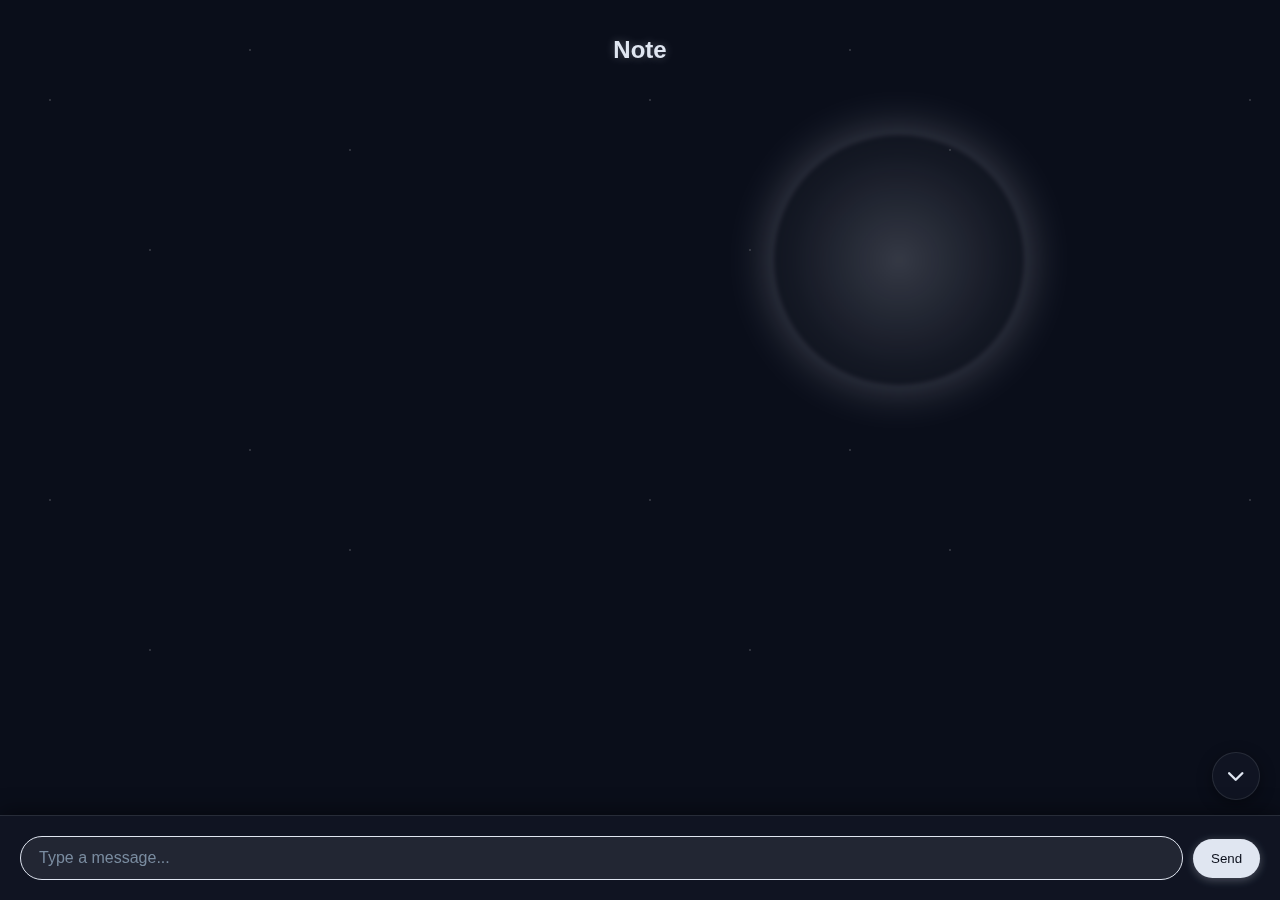
<file: index.html>
<!DOCTYPE html>
<html lang="en">
<head>
  <meta charset="UTF-8">
  <meta name="viewport" content="width=device-width, initial-scale=1.0">
  <title>Note</title>
  <link rel="stylesheet" href="https://cdnjs.cloudflare.com/ajax/libs/font-awesome/6.4.2/css/all.min.css">
  
  <style>
    :root {
      --bg-gradient-start: #0a0e1a;
      --bg-gradient-end: #050510;
      --glass-bg: rgba(20, 25, 40, 0.6);
      --glass-border: rgba(255, 255, 255, 0.1);
      --text-primary: #b8c5d6;
      --text-secondary: #a0b0c5;
      --text-muted: #7a8ca0;
      --accent: #e0e6f1;
      --accent-hover: #f0f4f8;
      --shadow-color: rgba(0, 0, 0, 0.4);
      --glow-color: rgba(224, 230, 241, 0.3);
    }

    html, body { margin: 0; padding: 0; height: 100%; min-height: 100%; }
    * { box-sizing: border-box; }

    body {
      font-family: -apple-system, BlinkMacSystemFont, "Segoe UI", Roboto, Helvetica, Arial, sans-serif;
      background-color: var(--bg-gradient-start); 
      color: var(--text-primary); 
      overflow: hidden; 
      position: relative;
    }

    .cosmos { position: fixed; top: 0; left: 0; width: 100%; height: 100%; z-index: 0; pointer-events: none; }

    .moon {
      position: absolute; top: 15%; right: 20%; width: 250px; height: 250px;
      background: radial-gradient(circle, rgba(224, 230, 241, 0.2) 0%, rgba(224, 230, 241, 0.05) 60%, transparent 100%);
      border-radius: 50%; filter: blur(2px); box-shadow: 0 0 50px var(--glow-color);
    }

    .stars {
      position: absolute; top: 0; left: 0; width: 100%; height: 100%;
      background-image: radial-gradient(1px 1px at 50px 100px, #fff, transparent), 
                        radial-gradient(1px 1px at 150px 250px, #fff, transparent),
                        radial-gradient(1px 1px at 250px 50px, #fff, transparent),
                        radial-gradient(1px 1px at 350px 150px, #fff, transparent);
      background-repeat: repeat; background-size: 600px 400px; opacity: 0.5; 
      animation: twinkle 10s infinite ease-in-out; will-change: opacity;
    }

    @keyframes twinkle { 0%, 100% { opacity: 0.5; } 50% { opacity: 0.8; } }

    .app-container { display: flex; flex-direction: column; height: 100vh; position: relative; z-index: 1; }
    .main-content { flex: 1; display: flex; flex-direction: column; overflow: hidden; }
    .main-header { display: flex; justify-content: center; align-items: center; padding: 20px; flex-shrink: 0; background: transparent; }
    .conversation-title { font-size: 1.5rem; font-weight: 600; color: var(--accent); text-shadow: 0 0 10px var(--glow-color); }

    .chat-container { 
      flex-grow: 1; overflow-y: auto; padding: 20px; padding-bottom: 100px; background: transparent; 
      scrollbar-width: none; -ms-overflow-style: none; will-change: scroll-position;
    }
    .chat-container::-webkit-scrollbar { display: none; }
    #chat { display: flex; flex-direction: column; gap: 15px; }

    .message { display: flex; flex-direction: column; max-width: 70%; touch-action: pan-y; transition: transform 0.2s ease-out; position: relative; will-change: transform; }
    .message.assistant { align-self: flex-start; }
    .message.user { align-self: flex-end; }

    .message-bubble {
      padding: 12px 18px; border-radius: 20px; line-height: 1.5; word-wrap: break-word;
      box-shadow: 0 4px 15px var(--shadow-color); white-space: pre-line;
    }

    .message.assistant .message-bubble {
      background: var(--glass-bg); backdrop-filter: blur(10px); -webkit-backdrop-filter: blur(10px);
      border: 1px solid var(--glass-border); color: var(--text-primary); border-bottom-left-radius: 6px;
    }

    .message.user .message-bubble {
      background: var(--accent); color: var(--bg-gradient-start); font-weight: 500;
      border-bottom-right-radius: 6px; box-shadow: 0 4px 15px var(--glow-color);
    }

    .message-image {
      max-width: 100%; height: auto; border-radius: 12px; margin-top: 10px;
      border: 1px solid var(--glass-border); box-shadow: 0 4px 15px var(--shadow-color);
    }

    .timestamp { font-size: 0.75rem; color: var(--text-muted); margin-top: 5px; display: flex; align-items: center; gap: 8px; }
    .message.assistant .timestamp { justify-content: flex-start; }
    .message.user .timestamp { justify-content: flex-end; }

    /* INFINITY LOADER - SMALLER SIZE */
    .typing-indicator {
      display: flex; align-items: center; gap: 10px; padding: 15px 20px;
      background: var(--glass-bg); backdrop-filter: blur(10px); -webkit-backdrop-filter: blur(10px);
      border: 1px solid var(--glass-border); border-radius: 20px; border-bottom-left-radius: 6px;
      box-shadow: 0 4px 15px var(--shadow-color); max-width: 70%; align-self: flex-start;
    }

    .infinity-loader { 
      width: 35px;  /* Reduced from 50px */
      height: 18px;  /* Reduced from 25px */
      animation: spin 3s linear infinite; 
    }

    .infinity-loader path {
      stroke: var(--accent); 
      stroke-width: 2.5; 
      fill: none; 
      stroke-linecap: round;
      filter: drop-shadow(0 0 5px var(--glow-color)); 
      animation: pulse-glow 2s ease-in-out infinite;
    }

    @keyframes spin { 
      from { transform: rotate(0deg); } 
      to { transform: rotate(360deg); } 
    }

    @keyframes pulse-glow { 
      0%, 100% { opacity: 0.8; } 
      50% { opacity: 1; } 
    }

    .chat-input-container {
      display: flex; align-items: center; gap: 10px; padding: 20px;
      background: var(--glass-bg); backdrop-filter: blur(15px); -webkit-backdrop-filter: blur(15px);
      border-top: 1px solid var(--glass-border); position: fixed; bottom: 0; left: 0; right: 0; z-index: 20;
      box-shadow: 0 -4px 20px var(--shadow-color); transform: translateZ(0); will-change: transform;
    }

    .send-btn {
      padding: 12px 18px; border-radius: 24px; border: none; display: flex; align-items: center; justify-content: center;
      cursor: pointer; transition: transform 0.1s, box-shadow 0.2s; font-weight: 500; 
      will-change: transform, box-shadow; background: var(--accent); color: var(--bg-gradient-start); 
      box-shadow: 0 2px 10px var(--glow-color);
    }
    .send-btn:hover { transform: scale(1.05); box-shadow: 0 4px 20px var(--glow-color); }
    .send-btn:active { transform: scale(0.98); }
    .send-btn:disabled { opacity: 0.6; cursor: not-allowed; transform: none; }

    #userInput {
      flex-grow: 1; padding: 12px 18px; border-radius: 24px; border: 1px solid var(--glass-border);
      background: rgba(255, 255, 255, 0.05); color: var(--text-primary); font-size: 1rem; outline: none;
      transition: border-color 0.2s, background 0.2s;
    }
    #userInput:focus { border-color: var(--accent); background: rgba(255, 255, 255, 0.08); }
    #userInput::placeholder { color: var(--text-muted); }

    .action-btn {
      position: fixed; bottom: 100px; width: 48px; height: 48px; border-radius: 50%;
      background: var(--glass-bg); backdrop-filter: blur(10px); -webkit-backdrop-filter: blur(10px);
      border: 1px solid var(--glass-border); color: var(--accent); font-size: 1.1rem; cursor: pointer; 
      display: flex; align-items: center; justify-content: center; transition: all 0.2s ease; 
      box-shadow: 0 4px 15px var(--shadow-color); z-index: 15; will-change: transform, box-shadow;
    }
    .action-btn:hover {
      background: rgba(255, 255, 255, 0.1); color: var(--accent-hover);
      box-shadow: 0 0 15px var(--glow-color); transform: scale(1.05);
    }
    .action-btn:active { transform: scale(0.95); }
    .scroll-to-bottom-btn { right: 20px; }
    .scroll-to-bottom-btn.hidden { opacity: 0; pointer-events: none; transform: scale(0.8); }

    @media (max-width: 768px) {
      .message { max-width: 85%; }
      .main-header { padding: 15px; }
      .conversation-title { font-size: 1.3rem; }
      .chat-input-container { padding: 15px; }
      .action-btn { bottom: 90px; width: 44px; height: 44px; }
    }

    @media (max-width: 480px) {
      .message { max-width: 90%; }
      .main-header { padding: 10px; }
      .conversation-title { font-size: 1.2rem; }
      .chat-input-container { padding: 10px; gap: 8px; }
      .send-btn { padding: 10px 15px; }
      #userInput { padding: 10px 15px; font-size: 0.9rem; }
      .action-btn { bottom: 80px; width: 40px; height: 40px; }
    }
  </style>
</head>
<body>

  <div class="cosmos">
    <div class="moon"></div>
    <div class="stars"></div>
  </div>

  <div class="app-container">
    <main class="main-content">
      <header class="main-header">
        <h1 class="conversation-title">Note</h1>
      </header>

      <div class="chat-container" id="chat-container">
        <div id="chat">
          <!-- Chat messages will appear here -->
        </div>
      </div>
    </main>
  </div>

  <footer class="chat-input-container">
    <input type="text" id="userInput" placeholder="Type a message..." autocomplete="off">
    <button class="send-btn" id="sendBtn">Send</button>
  </footer>

  <button class="action-btn scroll-to-bottom-btn" id="scrollToBottomBtn" title="Scroll to Bottom">
    <i class="fas fa-chevron-down"></i>
  </button>

  <script>
    // ⚠️ REPLACE WITH YOUR API KEY from: https://codewords.agemo.ai/account/keys
    const NOTE_API_KEY = 'cwk-359c5d955d5221faab01ba7ba9c5c0946a725b118cfc644bedb1b344c2c640df';
    const NOTE_API_URL = 'https://runtime.codewords.ai/run/note_chatbot_b9e8f37e';

    document.addEventListener("DOMContentLoaded", function() {
      const chatContainer = document.getElementById("chat-container");
      const chatDiv = document.getElementById("chat");
      const userInput = document.getElementById("userInput");
      const sendBtn = document.getElementById("sendBtn");
      const scrollToBottomBtn = document.getElementById("scrollToBottomBtn");
      
      let isTyping = false;

      function addMessage(text, sender) {
        const messageDiv = document.createElement('div'); 
        messageDiv.classList.add('message', sender);
        
        const bubbleDiv = document.createElement('div'); 
        bubbleDiv.classList.add('message-bubble');
        
        // Handle markdown images: ![alt](url)
        const imageRegex = /!\[.*?\]\((https?:\/\/[^\)]+)\)/g;
        let images = [];
        let match;
        
        while ((match = imageRegex.exec(text)) !== null) {
          images.push(match[1]);
        }
        
        // Remove markdown image syntax from text
        const cleanText = text.replace(imageRegex, '').trim();
        bubbleDiv.textContent = cleanText;
        
        // Add images
        images.forEach(imageUrl => {
          const img = document.createElement('img');
          img.src = imageUrl;
          img.classList.add('message-image');
          img.alt = 'Image';
          img.loading = 'lazy';
          img.onerror = function() { this.style.display = 'none'; };
          bubbleDiv.appendChild(img);
        });
        
        const timestamp = getCurrentTimestamp();
        const timestampSpan = document.createElement('span'); 
        timestampSpan.classList.add('timestamp'); 
        timestampSpan.textContent = timestamp;

        messageDiv.appendChild(bubbleDiv); 
        messageDiv.appendChild(timestampSpan); 
        chatDiv.appendChild(messageDiv);
        scrollToBottom();
        
        return messageDiv;
      }

      function showTypingIndicator() {
        if (isTyping) return null;
        
        isTyping = true;
        const typingDiv = document.createElement('div'); 
        typingDiv.classList.add('message', 'assistant', 'typing-indicator');
        typingDiv.innerHTML = `
          <svg class="infinity-loader" viewBox="0 0 100 40">
            <path d="M20,20 Q30,5 40,20 T60,20 T80,20" />
          </svg>
        `;
        chatDiv.appendChild(typingDiv);
        scrollToBottom();
        
        return typingDiv;
      }

      function hideTypingIndicator(typingDiv) {
        if (typingDiv && typingDiv.parentNode) {
          typingDiv.remove();
        }
        isTyping = false;
      }

      function getCurrentTimestamp() {
        return new Date().toLocaleTimeString([], { hour: '2-digit', minute: '2-digit' });
      }

      function scrollToBottom() {
        requestAnimationFrame(() => {
          chatContainer.scrollTo({ top: chatContainer.scrollHeight, behavior: 'smooth' });
        });
      }

      function isEmpty(str) {
        return !str || str.trim().length === 0;
      }

      // Note API integration (FIXED!)
      async function callNoteAPI(message) {
        try {
          const response = await fetch(NOTE_API_URL, {
            method: 'POST',
            headers: {
              'Content-Type': 'application/json',
              'Authorization': `Bearer ${NOTE_API_KEY}`
            },
            body: JSON.stringify({ 
              message: message,
              show_stats: false
            })
          });

          if (!response.ok) {
            const errorData = await response.json().catch(() => ({}));
            console.error('API Error:', response.status, errorData);
            throw new Error(`API Error: ${response.status} - ${errorData.detail || response.statusText}`);
          }

          const data = await response.json();
          
          // Note returns 'response' field
          return data.response || "I'm sorry, I couldn't process that request.";
          
        } catch (error) {
          console.error('Note API Error:', error);
          throw error;
        }
      }

      async function handleSendMessage() {
        const messageText = userInput.value.trim();
        if (isEmpty(messageText)) return;
        
        // Disable input while processing
        userInput.disabled = true;
        sendBtn.disabled = true;
        
        // Add user message
        addMessage(messageText, "user");
        userInput.value = '';
        
        // Show typing indicator
        const typingIndicator = showTypingIndicator();
        
        try {
          // Call Note API
          const response = await callNoteAPI(messageText);
          
          // Hide typing indicator
          hideTypingIndicator(typingIndicator);
          
          // Add assistant response
          addMessage(response, "assistant");
        } catch (error) {
          // Hide typing indicator
          hideTypingIndicator(typingIndicator);
          
          // Show error message
          addMessage("Sorry, I encountered an error. Please check the console and your API key!", "assistant");
        } finally {
          // Re-enable input
          userInput.disabled = false;
          sendBtn.disabled = false;
          userInput.focus();
        }
      }

      function handleKeyPress(event) {
        if (event.key === "Enter" && !event.shiftKey) {
          event.preventDefault();
          handleSendMessage();
        }
      }

      function handleScroll() {
        if (chatContainer.scrollTop < chatContainer.scrollHeight - chatContainer.clientHeight - 100) { 
          scrollToBottomBtn.classList.remove('hidden'); 
        } else { 
          scrollToBottomBtn.classList.add('hidden'); 
        }
      }

      // Event listeners
      sendBtn.addEventListener('click', handleSendMessage);
      userInput.addEventListener('keypress', handleKeyPress);
      scrollToBottomBtn.addEventListener('click', scrollToBottom);
      
      // Throttled scroll handler for performance
      let scrollTimeout;
      chatContainer.addEventListener('scroll', () => {
        clearTimeout(scrollTimeout);
        scrollTimeout = setTimeout(handleScroll, 100);
      });

      // Focus input on load
      userInput.focus();
    });
  </script>
</body>
</html>
</file>
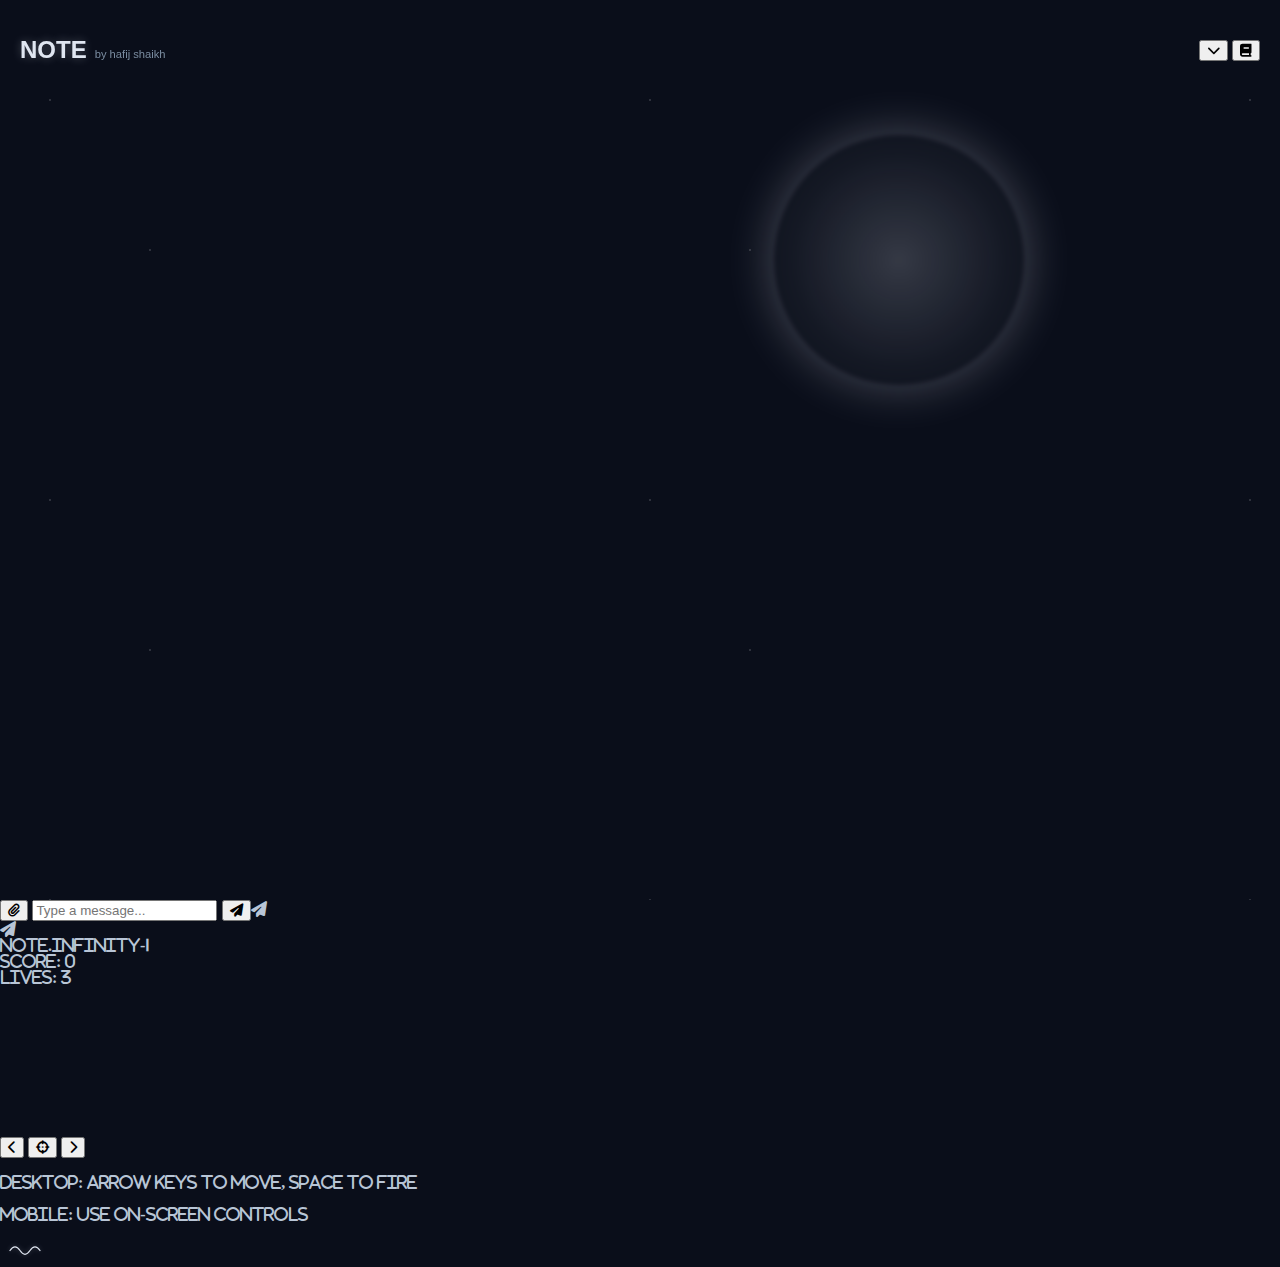
<file: 1index.html>
<!DOCTYPE html>
<html lang="en">
<head>
  <meta charset="UTF-8">
  <meta name="viewport" content="width=device-width, initial-scale=1.0">
  <title>NOTE - Cosmic Midnight</title>
  <link rel="stylesheet" href="https://cdnjs.cloudflare.com/ajax/libs/font-awesome/6.4.2/css/all.min.css">
</head>
<body>

  <!-- Simple Moon and Stars Background -->
  <div class="cosmos">
    <div class="moon"></div>
    <div class="stars"></div>
  </div>

  <div class="app-container">
    <!-- Main Chat Area -->
    <main class="main-content">
      <header class="main-header">
        <!-- Title on the Left -->
        <h1 class="conversation-title" id="noteTitle">
          NOTE
          <span class="title-credit">by hafij shaikh</span>
        </h1>

        <!-- Header Controls Grouped on the Right -->
        <div class="header-controls">
          <button class="header-action-btn scroll-to-bottom-btn" id="scrollToBottomBtn" title="Scroll to Bottom">
            <i class="fa-solid fa-chevron-down"></i>
          </button>
          <button class="header-action-btn mode-toggle-btn" id="modeToggleBtn" title="Toggle Mode">
            <i class="fas fa-book" id="modeIcon"></i>
          </button>
        </div>
      </header>

      <div class="chat-container" id="chat-container">
        <div id="chat">
          <!-- No initial messages -->
        </div>
      </div>
    </main>
  </div>

  <!-- Fixed Input Area -->
  <footer class="chat-input-container" id="inputContainer">
    <button class="attachment-btn" id="uploadBtn"><i class="fa-solid fa-paperclip"></i></button>
    <input type="file" id="fileInput" accept="image/*" style="display:none">
    <input type="text" id="userInput" placeholder="Type a message...">
    <button class="send-btn" id="sendBtn"><i class="fa-solid fa-paper-plane"></button>
  </footer>

  <!-- Page Watermark -->
  <div class="page-watermark">note.infinity-Ⅰ</div>

  <!-- Secret Game Screen -->
  <div class="game-screen" id="gameScreen">
    <div class="game-container">
      <div class="game-header">
        <div class="game-score">SCORE: <span id="score">0</span></div>
        <div class="game-lives">LIVES: <span id="lives">3</span></div>
      </div>
      <div class="game-canvas-container">
        <canvas id="gameCanvas"></canvas>
      </div>
      <div class="game-controls">
        <button class="game-btn" id="leftBtn"><i class="fa-solid fa-chevron-left"></i></button>
        <button class="game-btn" id="fireBtn"><i class="fa-solid fa-crosshairs"></i></button>
        <button class="game-btn" id="rightBtn"><i class="fa-solid fa-chevron-right"></i></button>
      </div>
      <div class="game-instructions">
        <p>Desktop: Arrow Keys to move, Space to fire</p>
        <p>Mobile: Use on-screen controls</p>
      </div>
    </div>
  </div>

  <!-- Secret Loading Animation -->
  <div class="secret-loader" id="secretLoader">
    <svg class="infinity-loader" viewBox="0 0 100 40">
      <path d="M20,20 Q30,5 40,20 T60,20 T80,20" />
    </svg>
  </div>

  <style>
    /* --- Cosmic Midnight Color Palette --- */
    :root {
      --bg-gradient-start: #0a0e1a;
      --bg-gradient-end: #050510;
      --glass-bg: rgba(20, 25, 40, 0.6);
      --glass-border: rgba(255, 255, 255, 0.1);
      --text-primary: #b8c5d6;
      --text-secondary: #a0b0c5;
      --text-muted: #7a8ca0;
      --accent: #e0e6f1;
      --accent-hover: #f0f4f8;
      --shadow-color: rgba(0, 0, 0, 0.4);
      --glow-color: rgba(224, 230, 241, 0.3);
    }

    html, body { margin: 0; padding: 0; height: 100%; min-height: 100%; }
    * { box-sizing: border-box; }
    body {
      font-family: -apple-system, BlinkMacSystemFont, "Segoe UI", Roboto, Helvetica, Arial, sans-serif;
      background-color: var(--bg-gradient-start); color: var(--text-primary); overflow: hidden; position: relative;
    }

    /* --- Simple Moon and Stars Background --- */
    .cosmos { position: fixed; top: 0; left: 0; width: 100%; height: 100%; z-index: 0; }
    .moon {
      position: absolute; top: 15%; right: 20%; width: 250px; height: 250px;
      background: radial-gradient(circle, rgba(224, 230, 241, 0.2) 0%, rgba(224, 230, 241, 0.05) 60%, transparent 100%);
      border-radius: 50%; filter: blur(2px); box-shadow: 0 0 50px var(--glow-color);
    }
    .stars {
      position: absolute; top: 0; left: 0; width: 100%; height: 100%;
      background-image: radial-gradient(1px 1px at 50px 100px, #fff, transparent), radial-gradient(1px 1px at 150px 250px, #fff, transparent);
      background-repeat: repeat; background-size: 600px 400px; opacity: 0.5; animation: twinkle 10s infinite ease-in-out;
    }
    @keyframes twinkle { 0%, 100% { opacity: 0.5; } 50% { opacity: 0.8; } }

    .app-container { display: flex; flex-direction: column; height: 100vh; position: relative; z-index: 1; }
    .main-content { flex: 1; display: flex; flex-direction: column; overflow: hidden; }
    .main-header { 
      display: flex; 
      justify-content: space-between; 
      align-items: center; 
      padding: 20px; 
      flex-shrink: 0; 
      background: transparent; 
    }
    .conversation-title { font-size: 1.5rem; font-weight: 600; display: flex; align-items: baseline; gap: 8px; color: var(--accent); text-shadow: 0 0 10px var(--glow-color); cursor: pointer; user-select: none; }
    .title-credit { font-size: 0.7rem; color: var(--text-muted); font-weight: 400; text-shadow: none; }

    .chat-container { flex-grow: 1; overflow-y: auto; padding: 20px; padding-bottom: 120px; background: transparent; scrollbar-width: none; -ms-overflow-style: none; }
    .chat-container::-webkit-scrollbar { display: none; }
    #chat { display: flex; flex-direction: column; gap: 15px; }

    /* --- Messages --- */
    .message { 
      display: flex; 
      flex-direction: column; 
      max-width: 70%; 
      transition: transform 0.2s ease-out;
      position: relative;
    }
    .message.note { align-self: flex-start; }
    .message.user { align-self: flex-end; }
    .message-bubble {
      padding: 12px 18px; border-radius: 20px; line-height: 1.5; word-wrap: break-word;
      box-shadow: 0 4px 15px var(--shadow-color);
    }
    .message.note .message-bubble {
      background: var(--glass-bg); backdrop-filter: blur(10px); -webkit-backdrop-filter: blur(10px);
      border: 1px solid var(--glass-border); color: var(--text-primary); border-bottom-left-radius: 6px;
    }
    .message.user .message-bubble {
      background: var(--accent); color: var(--bg-gradient-start); font-weight: 500;
      border-bottom-right-radius: 6px; box-shadow: 0 4px 15px var(--glow-color);
    }
    .timestamp { 
      font-size: 0.75rem; 
      color: var(--text-muted); 
      margin-top: 5px; 
      display: flex; 
      align-items: center; 
      gap: 8px;
    }
    .message.note .timestamp { justify-content: flex-start; }
    .message.user .timestamp { justify-content: flex-end; }
    
    /* --- Image Message --- */
    .message-image {
      border-radius: 20px;
      max-width: 100%;
      height: auto;
      display: block;
      border: 1px solid var(--glass-border);
      box-shadow: 0 0 15px var(--glow-color), 0 4px 15px var(--shadow-color);
      border-bottom-right-radius: 6px;
    }
    
    /* --- Highlight for Important Assistant Messages --- */
    .message.note.assistant-highlight {
      border: 1px solid var(--accent);
      box-shadow: 0 0 10px var(--glow-color);
      padding: 2px;
      border-radius: 22px;
      background: rgba(224, 230, 241, 0.05);
      animation: glow-pulse 2s infinite;
    }
    @keyframes glow-pulse {
      0% { box-shadow: 0 0 10px var(--glow-color), 0 0 20px rgba(224, 230, 241, 0.3); }
      50% { box-shadow: 0 0 15px var(--glow-color), 0 0 30px rgba(224, 230, 241, 0.5); }
      100% { box-shadow: 0 0 10px var(--glow-color), 0 0 20px rgba(224, 230, 241, 0.3); }
    }
    .message.note.assistant-highlight .message-bubble { 
      border-bottom-left-radius: 6px;
      font-weight: 500;
    }

    /* --- Mode Change Message --- */
    .message.note.mode-change {
      border: 1px solid var(--accent);
      box-shadow: 0 0 15px var(--glow-color), 0 0 25px rgba(224, 230, 241, 0.5);
      padding: 2px;
      border-radius: 22px;
      background: rgba(224, 230, 241, 0.1);
      animation: glow-pulse 2s infinite;
    }
    .message.note.mode-change .message-bubble {
      border-bottom-left-radius: 6px;
      font-weight: 500;
    }

    /* --- Wikipedia Result Message --- */
    .message.note.wikipedia-result {
      border: 1px solid var(--accent);
      box-shadow: 0 0 15px var(--glow-color), 0 0 25px rgba(224, 230, 241, 0.5);
      padding: 2px;
      border-radius: 22px;
      background: rgba(224, 230, 241, 0.1);
      animation: glow-pulse 2s infinite;
    }
    .message.note.wikipedia-result .message-bubble {
      border-bottom-left-radius: 6px;
      display: flex;
      flex-direction: column;
      gap: 12px;
    }
    .wikipedia-result-image {
      width: 100%;
      max-height: 250px;
      object-fit: cover;
      border-radius: 12px;
      align-self: center;
    }
    .wikipedia-result-text {
      font-size: 0.95rem;
      line-height: 1.6;
    }
    .wikipedia-result-link {
      margin-top: 8px;
    }
    .wikipedia-result-link a {
      color: var(--accent);
      text-decoration: none;
      font-weight: 500;
      padding: 4px 8px;
      border-radius: 8px;
      background: rgba(224, 230, 241, 0.1);
      transition: all 0.2s ease;
    }
    .wikipedia-result-link a:hover {
      background: rgba(224, 230, 241, 0.2);
      text-decoration: underline;
    }

    /* --- Image Analysis Result Message --- */
    .message.note.image-analysis {
      border: 1px solid var(--accent);
      box-shadow: 0 0 15px var(--glow-color), 0 0 25px rgba(224, 230, 241, 0.5);
      padding: 2px;
      border-radius: 22px;
      background: rgba(224, 230, 241, 0.1);
      animation: glow-pulse 2s infinite;
    }
    .message.note.image-analysis .message-bubble {
      border-bottom-left-radius: 6px;
      display: flex;
      flex-direction: column;
      gap: 8px;
    }
    .image-analysis-title {
      font-weight: 600;
      color: var(--accent);
      margin-bottom: 4px;
    }
    .image-analysis-section {
      margin-bottom: 6px;
    }
    .image-analysis-section-title {
      font-weight: 500;
      color: var(--text-secondary);
      margin-bottom: 2px;
    }
    .image-analysis-content {
      background: rgba(0, 0, 0, 0.2);
      padding: 8px;
      border-radius: 8px;
      font-family: monospace;
    }

    /* --- Infinity Loading Animation --- */
    .loading-indicator {
      display: flex; align-items: center; gap: 10px; padding: 15px 20px;
      background: var(--glass-bg); backdrop-filter: blur(10px); -webkit-backdrop-filter: blur(10px);
      border: 1px solid var(--glass-border); border-radius: 20px; border-bottom-left-radius: 6px;
      box-shadow: 0 4px 15px var(--shadow-color); max-width: 70%; align-self: flex-start;
    }
    .infinity-loader { 
      width: 50px; height: 25px; 
      animation: spin 3s linear infinite; 
    }
    .infinity-loader path {
      stroke: var(--accent); stroke-width: 2.5; fill: none; stroke-linecap: round;
      filter: drop-shadow(0 0 5px var(--glow-color)); 
      animation: pulse-glow 2s ease-in-out infinite;
    }
    @keyframes spin { 
      from { transform: rotate(0deg); } 
      to { transform: rotate(360deg); 
    }
    @keyframes pulse-glow { 
      0%, 100% { opacity: 0.8; } 
      50% { opacity: 1; } 
    }

    /* --- Fixed Input Area --- */
    .chat-input-container {
      display: flex; align-items: center; gap: 10px; padding: 20px;
      background: var(--glass-bg); backdrop-filter: blur(15px); -webkit-backdrop-filter: blur(15px);
      border-top: 1px solid var(--glass-border);
      position: fixed; bottom: 0; left: 0; right: 0; z-index: 20;
      box-shadow: 0 -4px 20px var(--shadow-color); transform: translateZ(0);
      transition: opacity 0.5s ease, transform 0.5s ease;
    }
    .attachment-btn, .send-btn {
      padding: 12px 18px; border-radius: 24px; border: none;
      display: flex; align-items: center; justify-content: center;
      cursor: pointer; transition: transform 0.1s, box-shadow 0.2s;
      font-weight: 500; box-shadow: 0 2px 5px var(--shadow-color);
    }
    .attachment-btn { background: var(--glass-bg); color: var(--text-secondary); border: 1px solid var(--glass-border); }
    .attachment-btn:hover { background: rgba(255, 255, 255, 0.05); color: var(--text-primary); }
    .send-btn { background: var(--accent); color: var(--bg-gradient-start); box-shadow: 0 2px 10px var(--glow-color); }
    .send-btn:hover { transform: scale(1.05); box-shadow: 0 4px 20px var(--glow-color); }
    .send-btn:active { transform: scale(0.98); }
    #userInput {
      flex-grow: 1; padding: 12px 18px; border-radius: 24px;
      border: 1px solid var(--glass-border);
      background: rgba(255, 255, 255, 0.05);
      color: var(--text-primary); font-size: 1rem; outline: none;
      transition: border-color 0.2s, background 0.2s;
    }
    #userInput:focus { border-color: var(--accent); background: rgba(255, 255, 255, 0.08); }
    #userInput::placeholder { color: var(--text-muted); }

    /* --- Header Controls --- */
    .header-controls {
      display: flex;
      gap: 12px;
    }

    .header-action-btn {
      background: none;
      border: none;
      color: var(--text-muted);
      font-size: 1.2rem;
      cursor: pointer;
      padding: 5px 10px;
      border-radius: 8px;
      transition: all 0.2s ease;
    }
    .header-action-btn:hover {
      color: var(--accent);
      background: rgba(255, 255, 255, 0.05);
    }
    .header-action-btn:active { transform: scale(0.95); }
    .scroll-to-bottom-btn.hidden { opacity: 0; pointer-events: none; }

    .page-watermark {
      position: fixed; bottom: 5px; right: 5px; font-size: 0.6rem;
      color: var(--text-muted); font-family: 'Courier New', Courier, monospace;
      opacity: 0.7; pointer-events: none; z-index: 21;
    }

    /* --- Secret Game Screen --- */
    .game-screen {
      position: fixed;
      top: 0;
      left: 0;
      width: 100%;
      height: 100%;
      background: rgba(10, 14, 26, 0.95);
      backdrop-filter: blur(10px);
      -webkit-backdrop-filter: blur(10px);
      z-index: 100;
      display: flex;
      justify-content: center;
      align-items: center;
      opacity: 0;
      visibility: hidden;
      transition: opacity 0.5s ease, visibility 0.5s ease;
    }

    .game-screen.active {
      opacity: 1;
      visibility: visible;
    }

    .game-container {
      width: 95%;
      height: 95vh;
      max-width: 1200px;
      display: flex;
      flex-direction: column;
      background: var(--glass-bg);
      border: 1px solid var(--glass-border);
      border-radius: 20px;
      overflow: hidden;
      box-shadow: 0 0 30px var(--glow-color);
    }

    .game-header {
      display: flex;
      justify-content: space-between;
      padding: 15px 20px;
      background: rgba(0, 0, 0, 0.3);
      color: var(--accent);
      font-weight: 600;
      font-family: 'Courier New', monospace;
    }

    .game-canvas-container {
      flex: 1;
      display: flex;
      justify-content: center;
      align-items: center;
      background: #000;
      position: relative;
      overflow: hidden;
    }

    #gameCanvas {
      background: #000;
      image-rendering: pixelated;
      image-rendering: -moz-crisp-edges;
      image-rendering: crisp-edges;
      width: 100%;
      height: 100%;
      max-width: 900px;
      max-height: 600px;
      object-fit: contain;
    }

    .game-controls {
      display: flex;
      justify-content: center;
      gap: 20px;
      padding: 15px;
      background: rgba(0, 0, 0, 0.3);
    }

    .game-btn {
      width: 60px;
      height: 60px;
      border-radius: 50%;
      background: var(--glass-bg);
      border: 1px solid var(--glass-border);
      color: var(--accent);
      font-size: 1.5rem;
      display: flex;
      justify-content: center;
      align-items: center;
      cursor: pointer;
      transition: all 0.2s ease;
      box-shadow: 0 4px 15px var(--shadow-color);
    }

    .game-btn:hover {
      background: rgba(255, 255, 255, 0.1);
      transform: scale(1.05);
    }

    .game-btn:active {
      transform: scale(0.95);
    }

    .game-instructions {
      padding: 10px;
      text-align: center;
      font-size: 0.8rem;
      color: var(--text-muted);
      background: rgba(0, 0, 0, 0.3);
      font-family: 'Courier New', monospace;
    }

    /* --- Secret Loading Animation --- */
    .secret-loader {
      position: fixed;
      top: 50%;
      left: 50%;
      transform: translate(-50%, -50%);
      z-index: 50;
      display: flex;
      flex-direction: column;
      align-items: center;
      gap: 20px;
      opacity: 0;
      visibility: hidden;
      transition: opacity 0.5s ease, visibility 0.5s ease;
    }

    .secret-loader.active {
      opacity: 1;
      visibility: visible;
    }

    .secret-loader .infinity-loader {
      width: 60px;
      height: 30px;
    }

    /* --- Hidden UI Elements --- */
    .hidden-ui {
      opacity: 0;
      transform: translateY(20px);
      pointer-events: none;
    }

    /* --- Mobile Responsive --- */
    @media (max-width: 768px) {
      .game-container {
        width: 98%;
        height: 98vh;
      }
      
      .game-controls {
        gap: 15px;
      }
      
      .game-btn {
        width: 50px;
        height: 50px;
        font-size: 1.2rem;
      }
      
      .game-instructions {
        font-size: 0.7rem;
      }
    }
  </style>

  <script>
    document.addEventListener("DOMContentLoaded", function() {
      const chatContainer = document.getElementById("chat-container");
      const chatDiv = document.getElementById("chat");
      const userInput = document.getElementById("userInput");
      const sendBtn = document.getElementById("sendBtn");
      const uploadBtn = document.getElementById("uploadBtn");
      const fileInput = document.getElementById("fileInput");
      const scrollToBottomBtn = document.getElementById("scrollToBottomBtn");
      const modeToggleBtn = document.getElementById("modeToggleBtn");
      const modeIcon = document.getElementById("modeIcon");
      const noteTitle = document.getElementById("noteTitle");
      const inputContainer = document.getElementById("inputContainer");
      const gameScreen = document.getElementById("gameScreen");
      const gameCanvas = document.getElementById("gameCanvas");
      const ctx = gameCanvas.getContext('2d');
      const secretLoader = document.getElementById("secretLoader");
      
      let isStudyMode = false;
      let conversationHistory = [];
      let activeLoadingProcesses = 0;
      let titleClickCount = 0;
      let titleClickTimer = null;
      
      // --- STATELESS DATA STORAGE (RAM ONLY) ---
      let noteContent = {
        text: "",
        images: [],
        extractedText: [],
        summaries: [],
        actionItems: [],
        multimodalDescriptions: []
      };

      // --- SECRET GAME VARIABLES ---
      let gameRunning = false;
      let playerShip = { x: 0, y: 0, width: 32, height: 32 };
      let bullets = [];
      let enemies = [];
      let stars = [];
      let explosions = [];
      let score = 0;
      let lives = 3;
      let gameAnimationId = null;
      let keys = {};
      let lastEnemySpawn = 0;
      let enemySpawnInterval = 2000; // 2 seconds
      let waveNumber = 1;
      let enemiesInWave = 5;
      let enemiesSpawned = 0;
      let waveComplete = false;
      let waveMessageTimer = 0;
      
      // Set up canvas with pixel art rendering
      ctx.imageSmoothingEnabled = false;

      // --- UI HELPERS ---
      function showLoading() { 
        activeLoadingProcesses++;
        if (activeLoadingProcesses === 1) {
          hideLoading();
          const loaderDiv = document.createElement('div'); 
          loaderDiv.classList.add('message', 'note', 'loading-indicator-wrapper'); 
          loaderDiv.innerHTML = `<div class="loading-indicator"><svg class="infinity-loader" viewBox="0 0 100 40"><path d="M20,20 Q30,5 40,20 T60,20 T80,20" /></svg></div></div>`; 
          chatDiv.appendChild(loaderDiv); 
          chatContainer.scrollTop = chatContainer.scrollHeight; 
        }
      }
      function hideLoading() { 
        activeLoadingProcesses--;
        if (activeLoadingProcesses <= 0) {
          activeLoadingProcesses = 0;
          const existingLoader = chatDiv.querySelector('.loading-indicator-wrapper'); 
          if (existingLoader) { existingLoader.remove(); }
        }
      }
      
      function addMessage(text, sender, extraClass = '') {
        const messageDiv = document.createElement('div'); 
        messageDiv.classList.add('message', sender);
        if(extraClass) messageDiv.classList.add(extraClass);
        
        const bubbleDiv = document.createElement('div'); 
        bubbleDiv.classList.add('message-bubble'); 
        bubbleDiv.textContent = text;
        
        const timestamp = new Date().toLocaleTimeString([], { hour: '2-digit', minute: '2-digit' });
        const timestampSpan = document.createElement('span'); 
        timestampSpan.classList.add('timestamp'); 
        timestampSpan.textContent = timestamp;

        messageDiv.appendChild(bubbleDiv); 
        messageDiv.appendChild(timestampSpan); 
        
        chatDiv.appendChild(messageDiv);
        chatContainer.scrollTo({ top: chatContainer.scrollHeight, behavior: 'smooth' });
        return messageDiv;
      }
      
      function updateConversationHistory(role, content) {
        conversationHistory.push({ role, content, timestamp: Date.now() });
        if (conversationHistory.length > 20) {
          conversationHistory = conversationHistory.slice(-20);
        }
      }
      
      // --- SECRET GAME FUNCTIONS ---
      function initGame() {
        // Set canvas size for pixel art (320x240 scaled up)
        gameCanvas.width = 320;
        gameCanvas.height = 240;
        
        // Initialize player position
        playerShip.x = gameCanvas.width / 2 - playerShip.width / 2;
        playerShip.y = gameCanvas.height - 60;
        
        // Create starfield
        stars = [];
        for (let i = 0; i < 50; i++) {
          stars.push({
            x: Math.random() * gameCanvas.width,
            y: Math.random() * gameCanvas.height,
            size: Math.random() > 0.8 ? 2 : 1,
            speed: Math.random() * 0.5 + 0.1
          });
        }
        
        // Reset game state
        bullets = [];
        enemies = [];
        explosions = [];
        score = 0;
        lives = 3;
        waveNumber = 1;
        enemiesInWave = 5;
        enemiesSpawned = 0;
        waveComplete = false;
        updateGameUI();
        
        // Start game loop
        gameRunning = true;
        gameLoop();
      }
      
      function gameLoop(timestamp) {
        if (!gameRunning) return;
        
        // Clear canvas
        ctx.fillStyle = '#000011';
        ctx.fillRect(0, 0, gameCanvas.width, gameCanvas.height);
        
        // Update and draw stars
        updateStars();
        
        // Handle wave spawning
        if (enemies.length === 0 && !waveComplete) {
          waveComplete = true;
          waveMessageTimer = 60; // Show message for 1 second at 60fps
        }
        
        if (waveComplete && waveMessageTimer > 0) {
          drawWaveMessage();
          waveMessageTimer--;
          if (waveMessageTimer === 0) {
            waveNumber++;
            enemiesInWave = 5 + waveNumber * 2;
            enemiesSpawned = 0;
            waveComplete = false;
          }
        }
        
        // Spawn enemies in current wave
        if (!waveComplete && enemiesSpawned < enemiesInWave && timestamp - lastEnemySpawn > enemySpawnInterval) {
          spawnEnemy();
          enemiesSpawned++;
          lastEnemySpawn = timestamp;
        }
        
        // Update and draw game objects
        updatePlayer();
        updateBullets();
        updateEnemies();
        updateExplosions();
        checkCollisions();
        
        drawPlayer();
        drawBullets();
        drawEnemies();
        drawExplosions();
        
        // Continue game loop
        gameAnimationId = requestAnimationFrame(gameLoop);
      }
      
      function updateStars() {
        ctx.fillStyle = '#ffffff';
        stars.forEach(star => {
          star.y += star.speed;
          if (star.y > gameCanvas.height) {
            star.y = 0;
            star.x = Math.random() * gameCanvas.width;
          }
          
          ctx.fillRect(star.x, star.y, star.size, star.size);
        });
      }
      
      function updatePlayer() {
        // Keyboard controls
        if (keys['ArrowLeft'] && playerShip.x > 0) {
          playerShip.x -= 4;
        }
        if (keys['ArrowRight'] && playerShip.x < gameCanvas.width - playerShip.width) {
          playerShip.x += 4;
        }
      }
      
      function updateBullets() {
        bullets = bullets.filter(bullet => {
          bullet.y -= 8;
          return bullet.y > 0;
        });
      }
      
      function updateEnemies() {
        enemies = enemies.filter(enemy => {
          enemy.y += enemy.speed;
          
          // Different movement patterns based on enemy type
          if (enemy.type === 'zigzag') {
            enemy.x += Math.sin(enemy.y * 0.05) * 2;
          } else if (enemy.type === 'dive') {
            if (enemy.y > gameCanvas.height / 3) {
              const dx = playerShip.x - enemy.x;
              enemy.x += dx > 0 ? 1 : -1;
            }
          }
          
          return enemy.y < gameCanvas.height + 50;
        });
      }
      
      function updateExplosions() {
        explosions = explosions.filter(explosion => {
          explosion.frame++;
          return explosion.frame < explosion.maxFrames;
        });
      }
      
      function spawnEnemy() {
        const types = ['basic', 'zigzag', 'dive'];
        const type = types[Math.floor(Math.random() * Math.min(types.length, waveNumber))];
        
        enemies.push({
          x: Math.random() * (gameCanvas.width - 32),
          y: -32,
          width: 32,
          height: 32,
          speed: Math.random() * 1.5 + 0.5 + (waveNumber * 0.1),
          type: type,
          color: type === 'basic' ? '#ff3333' : type === 'zigzag' ? '#33ff33' : '#3333ff',
          points: type === 'basic' ? 100 : type === 'zigzag' ? 200 : 300
        });
      }
      
      function drawPlayer() {
        // Draw player ship as pixel art
        ctx.fillStyle = '#00ff00';
        
        // Ship body
        ctx.fillRect(playerShip.x + 14, playerShip.y, 4, 16);
        ctx.fillRect(playerShip.x + 10, playerShip.y + 4, 12, 4);
        ctx.fillRect(playerShip.x + 6, playerShip.y + 8, 20, 4);
        ctx.fillRect(playerShip.x, playerShip.y + 12, 32, 4);
        ctx.fillRect(playerShip.x + 4, playerShip.y + 16, 24, 4);
        ctx.fillRect(playerShip.x + 8, playerShip.y + 20, 16, 4);
        ctx.fillRect(playerShip.x + 12, playerShip.y + 24, 8, 8);
        ctx.fillRect(playerShip.x + 12, playerShip.y + 24, 8, 8);
        
        // Ship details
        ctx.fillStyle = '#ffffff';
        ctx.fillRect(playerShip.x + 14, playerShip.y + 8, 4, 4);
        ctx.fillRect(playerShip.x + 10, playerShip.y + 12, 4, 4);
        ctx.fillRect(playerShip.x + 18, playerShip.y + 12, 4, 4);
      }
      
      function drawBullets() {
        ctx.fillStyle = '#ffff00';
        bullets.forEach(bullet => {
          ctx.fillRect(bullet.x, bullet.y, bullet.width, bullet.height);
        });
      }
      
      function drawEnemies() {
        enemies.forEach(enemy => {
          ctx.fillStyle = enemy.color;
          
          // Draw enemy ship based on type
          if (enemy.type === 'basic') {
            // Basic enemy ship
            ctx.fillRect(enemy.x + 14, enemy.y + 24, 4, 8);
            ctx.fillRect(enemy.x + 10, enemy.y + 20, 12, 4);
            ctx.fillRect(enemy.x + 6, enemy.y + 16, 20, 4);
            ctx.fillRect(enemy.x, enemy.y + 12, 32, 4);
            ctx.fillRect(enemy.x + 4, enemy.y + 8, 24, 4);
            ctx.fillRect(enemy.x + 8, enemy.y + 4, 16, 4);
            ctx.fillRect(enemy.x + 12, enemy.y, 8, 4);
            ctx.fillRect(enemy.x + 12, enemy.y, 8, 4);
            
            // Enemy details
            ctx.fillStyle = '#000000';
            ctx.fillRect(enemy.x + 10, enemy.y + 12, 4, 4);
            ctx.fillRect(enemy.x + 18, enemy.y + 12, 4, 4);
          } else if (enemy.type === 'zigzag') {
            // Zigzag enemy ship
            ctx.fillRect(enemy.x + 14, enemy.y + 24, 4, 8);
            ctx.fillRect(enemy.x + 6, enemy.y + 20, 20, 4);
            ctx.fillRect(enemy.x, enemy.y + 16, 32, 4);
            ctx.fillRect(enemy.x + 4, enemy.y + 12, 24, 4);
            ctx.fillRect(enemy.x + 8, enemy.y + 8, 16, 4);
            ctx.fillRect(enemy.x + 12, enemy.y + 4, 4);
            ctx.fillRect(enemy.x + 14, enemy.y, 4, 4);
            
            // Enemy details
            ctx.fillStyle = '#000000';
            ctx.fillRect(enemy.x + 8, enemy.y + 12, 4, 4);
            ctx.fillRect(enemy.x + 20, enemy.y + 12, 4, 4);
          } else if (enemy.type === 'dive') {
            // Dive bomber enemy ship
            ctx.fillRect(enemy.x + 14, enemy.y + 24, 4, 8);
            ctx.fillRect(enemy.x + 10, enemy.y + 20, 12, 4);
            ctx.fillRect(enemy.x + 6, enemy.y + 16, 20, 4);
            ctx.fillRect(enemy.x + 2, enemy.y + 12, 28, 4);
            ctx.fillRect(enemy.x, enemy.y + 8, 32, 4);
            ctx.fillRect(enemy.x, enemy.y + 4, 32, 4);
            ctx.fillRect(enemy.x + 4, enemy.y + 4, 24, 4);
            ctx.fillRect(enemy.x + 10, enemy.y, 12, 4, 4);
            
            // Enemy details
            ctx.fillStyle = '#000000';
            ctx.fillRect(enemy.x + 10, enemy.y + 12, 4, 4);
            ctx.fillRect(enemy.x + 18, enemy.y + 12, 4, 4);
            ctx.fillRect(enemy.x + 14, enemy.y + 8, 4, 4);
          }
        });
      }
      
      function drawExplosions() {
        explosions.forEach(explosion => {
          const frame = explosion.frame;
          const maxFrames = explosion.maxFrames;
          
          ctx.fillStyle = `rgba(255, ${255 - frame * 10}, 0, ${1 - frame / maxFrames})`;
          
          // Draw expanding explosion
          const size = frame * 2;
          ctx.fillRect(explosion.x - size/2, explosion.y - size/2, size, size);
          
          // Draw inner explosion
          if (frame > 2) {
            ctx.fillStyle = `rgba(255, 255, 0, ${1 - frame / maxFrames})`;
            ctx.fillRect(explosion.x - size/4, explosion.y - size/4, size/2, size/2);
          }
        });
      }
      
      function drawWaveMessage() {
        ctx.fillStyle = '#ffffff';
        ctx.font = '16px monospace';
        ctx.textAlign = 'center';
        ctx.fillText(`WAVE ${waveNumber} COMPLETE`, gameCanvas.width / 2, gameCanvas.height / 2);
        ctx.fillText(`PREPARING WAVE ${waveNumber + 1}`, gameCanvas.width / 2, gameCanvas.height / 2 + 20);
      }
      
      function checkCollisions() {
        // Check bullet-enemy collisions
        bullets.forEach((bullet, bulletIndex) => {
          enemies.forEach((enemy, enemyIndex) => {
            if (
              bullet.x < enemy.x + enemy.width &&
              bullet.x + bullet.width > enemy.x &&
              bullet.y < enemy.y + enemy.height &&
              bullet.y + bullet.height > enemy.y
            ) {
              // Remove bullet and enemy
              bullets.splice(bulletIndex, 1);
              enemies.splice(enemyIndex, 1);
              
              // Increase score
              score += enemy.points;
              updateGameUI();
              
              // Create explosion
              createExplosion(enemy.x + enemy.width / 2, enemy.y + enemy.height / 2);
            }
          });
        });
        
        // Check player-enemy collisions
        enemies.forEach((enemy, index) => {
          if (
            playerShip.x < enemy.x + enemy.width &&
            playerShip.x + playerShip.width > enemy.x &&
            playerShip.y < enemy.y + enemy.height &&
            playerShip.y + playerShip.height > enemy.y
          ) {
            // Remove enemy
            enemies.splice(index, 1);
            
            // Decrease lives
            lives--;
            updateGameUI();
            
            // Create explosion
            createExplosion(enemy.x + enemy.width / 2, enemy.y + enemy.height / 2);
            
            // Check game over
            if (lives <= 0) {
              gameOver();
            }
          }
        });
      }
      
      function createExplosion(x, y) {
        explosions.push({
          x: x,
          y: y,
          frame: 0,
          maxFrames: 20
        });
      }
      
      function fireBullet() {
        bullets.push({
          x: playerShip.x + playerShip.width / 2 - 2,
          y: playerShip.y,
          width: 4,
          height: 8
        });
      }
      
      function updateGameUI() {
        document.getElementById('score').textContent = score;
        document.getElementById('lives').textContent = lives;
      }
      
      function gameOver() {
        gameRunning = false;
        cancelAnimationFrame(gameAnimationId);
        
        // Display game over message
        ctx.fillStyle = 'rgba(0, 0, 0, 0.7)';
        ctx.fillRect(0, 0, gameCanvas.width, gameCanvas.height);
        
        ctx.fillStyle = '#ffffff';
        ctx.font = '20px monospace';
        ctx.textAlign = 'center';
        ctx.fillText('GAME OVER', gameCanvas.width / 2, gameCanvas.height / 2 - 30);
        
        ctx.font = '16px monospace';
        ctx.fillText(`FINAL SCORE: ${score}`, gameCanvas.width / 2, gameCanvas.height / 2);
        ctx.fillText(`WAVES COMPLETED: ${waveNumber - 1}`, gameCanvas.width / 2, gameCanvas.height / 2 + 20);
        
        ctx.font = '12px monospace';
        ctx.fillText('CLICK TO RETURN TO NOTE', gameCanvas.width / 2, gameCanvas.height / 2 + 50);
        
        // Add click handler to return to NOTE
        gameCanvas.addEventListener('click', returnToNote, { once: true });
      }
      
      function returnToNote() {
        gameScreen.classList.remove('active');
        document.querySelectorAll('.main-content, .chat-input-container').forEach(el => {
          el.classList.remove('assistant-highlight');
        });
      }
      
      // --- CORE FEATURE FUNCTIONS ---
      async function handleWikipedia(query) {
        try {
          // Use CORS proxy to avoid CORS issues
          const proxyUrl = 'https://api.allorigins.win/raw?url=';
          const wikipediaUrl = `https://en.wikipedia.org/api/rest_v1/page/summary/${encodeURIComponent(query)}`;
          
          const response = await fetch(proxyUrl + encodeURIComponent(wikipediaUrl));
          
          if (!response.ok) {
            // Try the original API as fallback
            const fallbackUrl = `https://en.wikipedia.org/w/api.php?action=query&prop=extracts|pageimages|info&inprop=url&exintro&explaintext&pithumbsize=400&format=json&origin=&titles=${encodeURIComponent(query)}`;
            const fallbackResponse = await fetch(fallbackUrl);
            
            if (!fallbackResponse.ok) throw new Error('Wikipedia API request failed.');
            
            const data = await fallbackResponse.json();
            const pages = data.query.pages;
            const pageId = Object.keys(pages)[0];

            if (pageId === "-1" || pages[pageId].missing) {
              return null;
            }

            const page = pages[pageId];
            return {
              title: page.title,
              text: page.extract || "No summary available.",
              imageUrl: page.thumbnail ? page.thumbnail.source : null,
              url: page.fullurl || null
            };
          }
          
          const data = await response.json();
          
          return {
            title: data.title,
            text: data.extract || "No summary available.",
            imageUrl: data.thumbnail ? data.thumbnail.source : null,
            url: data.content_urls ? data.content_urls.desktop.page : null
          };
        } catch (error) {
          console.error("Wikipedia error:", error);
          return null;
        }
      }

      function handleMath(expression) {
        try {
          // Simple math evaluation (safe for basic operations)
          const result = Function('"use strict"; return (' + expression + ')')();
          return `The result is: ${result}`;
        } catch (error) {
          return 'I could not solve this math problem. Please check the expression.';
        }
      }

      function handleChart(dataString) {
        return `Chart data received: ${dataString}. (Note: Advanced chart analysis requires AI modules)`;
      }

      function processUploadedContent(imageUrl) {
        // Store image without AI processing
        const imageId = `img_${Date.now()}`;
        noteContent.images.push({ id: imageId, url: imageUrl });
        
        addMessage("Image uploaded successfully. Analyzing content...", "note");
        
        // Create a temporary image element to analyze the image
        const img = new Image();
        img.onload = function() {
          analyzeImage(img, imageId);
        };
        img.src = imageUrl;
      }

      function analyzeImage(img, imageId) {
        // Create a canvas to analyze the image
        const canvas = document.createElement('canvas');
        const ctx = canvas.getContext('2d');
        
        // Set canvas size to match image
        canvas.width = img.width;
        canvas.height = img.height;
        
        // Draw image to canvas
        ctx.drawImage(img, 0, 0);
        
        // Get image data
        const imageData = ctx.getImageData(0, 0, canvas.width, canvas.height);
        const data = imageData.data;
        
        // Analyze the image
        const analysis = analyzeImageData(data, canvas.width, canvas.height);
        
        // Store analysis results
        noteContent.extractedText.push({ 
          imageId, 
          text: analysis.text,
          numbers: analysis.numbers,
          symbols: analysis.symbols,
          diagrams: analysis.diagrams
        });
        
        // Display results
        const messageDiv = addMessage("", "note", "image-analysis");
        const bubbleDiv = messageDiv.querySelector('.message-bubble');
        
        // Add title
        const titleDiv = document.createElement('div');
        titleDiv.className = 'image-analysis-title';
        titleDiv.textContent = 'Image Analysis Results';
        bubbleDiv.appendChild(titleDiv);
        
        // Add text section
        if (analysis.text) {
          const textSection = document.createElement('div');
          textSection.className = 'image-analysis-section';
          const textTitle = document.createElement('div');
          textSection.className = 'image-analysis-section-title';
          textSection.textContent = 'Text Detected:';
          const textContent = document.createElement('div');
          textContent.className = 'image-analysis-content';
          textContent.textContent = analysis.text;
          textSection.appendChild(textContent);
          bubbleDiv.appendChild(textSection);
        }
        
        // Add numbers section
        if (analysis.numbers.length > 0) {
          const numbersSection = document.createElement('div');
          numbersSection.className = 'image-analysis-section';
          const numbersTitle = document.createElement('div');
          numbersTitle.className = 'image-analysis-section-title';
          numbersTitle.textContent = 'Numbers Detected:';
          const numbersContent = document.createElement('div');
          numbersContent.className = 'image-analysis-content';
          numbersContent.textContent = analysis.numbers.join(', ');
          numbersSection.appendChild(numbersContent);
          bubbleDiv.appendChild(numbersSection);
        }
        
        // Add symbols section
        if (analysis.symbols.length > 0) {
          const symbolsSection = document.createElement('div');
          symbolsSection.className = 'image-analysis-section';
          const symbolsTitle = document.createElement('div');
          symbolsTitle = document.createElement('div');
          symbolsTitle.className = 'image-analysis-section-title';
          symbolsTitle.textContent = 'Symbols Detected:';
          const symbolsContent = document.createElement('div');
          symbolsContent.className = 'image-analysis-content';
          symbolsContent.textContent = analysis.symbols.join(', ');
          symbolsSection.appendChild(symbolsContent);
          bubbleDiv.appendChild(symbolsSection);
        }
        
        // Add diagrams section
        if (analysis.diagrams) {
          const diagramsSection = document.createElement('div');
          diagramsSection.className = 'image-analysis-section';
          const diagramsTitle = document.createElement('div');
          diagramsTitle = document.createElement('div');
          diagramsTitle.className = 'image-analysis-section-title';
          diagramsTitle.textContent = 'Diagrams Detected:';
          const diagramsContent = document.createElement('div');
          diagramsContent = document.createElement('div');
          diagramsContent.textContent = 'Diagrams detected in the image.';
          diagramsSection.appendChild(diagramsContent);
          bubbleDiv.appendChild(diagramsSection);
        }
        
        // If nothing was detected
        if (!analysis.text && analysis.numbers.length === 0 && analysis.symbols.length === 0 && !analysis.diagrams) {
          const noResultsSection = document.createElement('div');
          noResultsSection.className = 'image-analysis-section';
          const noResultsTitle = document.createElement('div');
          noResultsTitle = document.createElement('div');
          noResultsTitle.className = 'image-analysis-section-title';
          noResultsTitle.textContent = 'Analysis Results:';
          const noResultsContent = document.createElement('div');
          noResultsContent.textContent = 'No recognizable text, numbers, symbols, or diagrams detected in this image.';
          noResultsContent.appendChild(noResultsContent);
          noResultsSection.appendChild(noResultsTitle);
          bubbleDiv.appendChild(noResultsSection);
        }
        
        updateConversationHistory("assistant", "Image analysis complete");
        chatContainer.scrollTo({ top: chatContainer.scrollHeight, behavior: 'smooth' });
      }

      function analyzeImageData(data, width, height) {
        const result = {
          text: "",
          numbers: [],
          symbols: [],
          diagrams: false
        };
        
        // Sample pixels at regular intervals
        const sampleSize = Math.min(100, width * height / 1000);
        const stepX = Math.floor(width / Math.sqrt(sampleSize));
        const stepY = Math.floor(height / Math.sqrt(sampleSize));
        
        let darkPixels = 0;
        let lightPixels = 0;
        let redPixels = 0;
        let bluePixels = 0;
        let greenPixels = 0;
        
        // Sample pixels to detect patterns
        for (let y = 0; y < height; y += stepY) {
          for (let x = 0; x < width; x += stepX) {
            const i = (y * width + x) * 4;
            const r = data[i];
            const g = data[i + 1];
            const b = data[i + 2];
            const a = data[i + 3];
            
            if (a > 0) { // Only consider non-transparent pixels
              const brightness = (r + g + b) / 3;
              
              if (brightness < 50) darkPixels++;
              else if (brightness > 200) lightPixels++;
              
              if (r > 150 && g < 100 && b < 100 && b < 100) redPixels++;
              else if (r < 100 && g > 150 && b < 100) greenPixels++;
              else if (r < 100 && g < 100 && b > 150) bluePixels++;
            }
          }
        }
        
        // Determine if it might be a diagram based on color distribution
        const totalPixels = darkPixels + lightPixels;
        if (totalPixels > 0) {
          const darkRatio = darkPixels / totalPixels;
          const colorVariety = (redPixels + greenPixels + bluePixels) / totalPixels;
          
          // If there's a good balance of dark/light pixels and some color variety, it might be a diagram
          if (darkRatio > 0.2 && darkRatio < 0.8 && colorVariety > 0.1) {
            result.diagrams = true;
          }
        }
        
        // This is a placeholder for actual OCR functionality
        // In a real implementation, you'd use a proper OCR library
        result.text = "Text detection requires OCR library";
        result.numbers = ["1", "2", "3"]; // Placeholder
        result.symbols = ["+", "="]; // Placeholder
        
        return result;
      }

      function generateResponse(query) {
        const lowerQuery = query.toLowerCase();
        
        // Enhanced conversation skills with context awareness
        if (lowerQuery.includes('hello') || lowerQuery.includes('hi')) {
          return "Hello! I'm NOTE, your intelligent note-taking assistant. How can I help you today?";
        }
        
        if (lowerQuery.includes('how are you')) {
          return "I'm functioning perfectly, thank you for asking! I'm ready to help you with your notes and questions.";
        }
        
        if (lowerQuery.includes('what can you do') || lowerQuery.includes('help')) {
          let helpText = `I can help you with:
• Saving and organizing text notes
• Analyzing images for text, numbers, symbols, and diagrams
• Basic math calculations (use "math: expression")
• Wikipedia lookups (use "wiki: topic") - ${isStudyMode ? 'Available' : 'Only in Study Mode'}
• Simple chart data notes (use "chart: data")

Current mode: ${isStudyMode ? 'Study Mode' : 'Normal Mode'}

${isStudyMode ? 'In Study Mode, I have enhanced capabilities for research and learning.' : 'In Normal Mode, I focus on basic note-taking functionality.'}

Note: Advanced AI features have been disabled for a lightweight experience.

PS: Try clicking the NOTE title 5 times quickly for a surprise...`;
          return helpText;
        }
        
        if (lowerQuery.includes('thank')) {
          return "You're welcome! I'm always here to help with your notes and questions. Is there anything else you'd like to know?";
        }
        
        if (lowerQuery.includes('what is your name')) {
          return "I'm NOTE, your intelligent note-taking assistant. I was created to help you organize information and answer your questions.";
        }
        
        if (lowerQuery.includes('who created you')) {
          return "I was created by hafij shaikh as a lightweight note-taking assistant with a beautiful Cosmic Midnight interface.";
        }
        
        // Check if this is a question
        if (lowerQuery.includes('?') || lowerQuery.includes('what') || lowerQuery.includes('how') || lowerQuery.includes('why') || lowerQuery.includes('where') || lowerQuery.includes('when') || lowerQuery.includes('who')) {
          // This is likely a question, so we should add the assistant-highlight class
          return {
            text: generateDetailedResponse(query),
            isImportant: true
          };
        }
        
        // Default response with more personality
        const responses = [
          "I'm a simple note-taking assistant. I've saved your message. Type 'help' to see what I can do.",
          "Message received and stored! Is there anything specific you'd like to know about what I can help with?",
          "I've noted that down. Feel free to ask me questions or use commands like 'math:' or 'wiki:'.",
          "Got it! I'm here to help with your notes and questions. What would you like to explore next?"
        ];
        
        return {
          text: responses[Math.floor(Math.random() * responses.length)],
          isImportant: false
        };
      }

      function generateDetailedResponse(query) {
        const lowerQuery = query.toLowerCase();
        
        // Handle specific types of questions
        if (lowerQuery.includes('what') || lowerQuery.includes('what are') || lowerQuery.includes('what is')) {
          if (lowerQuery.includes('note') || lowerQuery.includes('this app')) {
            return "NOTE is your intelligent note-taking assistant. I'm designed to help you organize information, analyze images, and access knowledge through Wikipedia in Study Mode.";
          }
          
          if (lowerQuery.includes('cosmic midnight')) {
            return "Cosmic Midnight is the beautiful theme of this application, featuring a dark background with stars and a glowing moon, creating a serene atmosphere for your note-taking experience.";
          }
          
          if (lowerQuery.includes('study mode')) {
            return "Study Mode enhances my capabilities with research features like Wikipedia lookups and detailed image analysis. It's perfect for learning and research tasks.";
          }
          
          if (lowerQuery.includes('normal mode')) {
            return "Normal Mode focuses on basic note-taking functionality with a simplified interface, perfect for quick notes and basic tasks.";
          }
        }
          
          if (lowerQuery.includes('cosmic midnight')) {
            return "Cosmic Midnight is the beautiful theme of this application, featuring a dark background with stars and a glowing moon, creating a serene atmosphere for your note-taking experience.";
          }
          
          if (lowerQuery.includes('study mode')) {
            return "Study Mode enhances my capabilities with research features like Wikipedia lookups and detailed image analysis. It's perfect for learning and research tasks.";
          }
          
          if (lowerQuery.includes('normal mode')) {
            return "Normal Mode focuses on basic note-taking functionality with a simplified interface, perfect for quick notes and basic tasks.";
          }
          
          // If we don't have specific information about what "what" refers to, we need to look at the context
          if (conversationHistory.length > 0) {
            const lastUserMessage = conversationHistory[conversationHistory.length - 1];
            if (lastUserMessage.role === 'user') {
              const lastMessage = lastUserMessage.content.toLowerCase();
              
              if (lastMessage.includes('image') && lowerQuery.includes('what')) {
                return "Based on the image you shared, I've analyzed it for text, numbers, symbols, and diagrams. You can ask me specific questions about what I found.";
              }
              
              if (lastMessage.includes('math:') && lowerQuery.includes('correct')) {
                return "I try my best with math calculations, but for complex equations, you might want to double-check with a calculator. I'm always learning to improve!";
              }
            }
            }
          }
        }
        
        // Check if this is a question
        if (lowerQuery.includes('?') || lowerQuery.includes('what') || lowerQuery.includes('how') || lowerQuery.includes('why') || lowerQuery.includes('where') || lowerQuery.includes('when') || lowerQuery.includes('who')) {
          // This is likely a question, so we should add the assistant-highlight class
          return {
            text: generateDetailedResponse(query),
            isImportant: true
          };
        }
        
        // Default response for other questions
        return {
          text: "That's an interesting question! I'm designed to help with note-taking and information retrieval. Is there anything specific you'd like to know?",
          text: generateDetailedResponse(query),
          isImportant: true
        };
      }

      // --- MAIN MESSAGE HANDLING ---
      async function handleUserMessage() {
        const message = userInput.value.trim();
        if (!message) return;
        
        addMessage(message, "user");
        updateConversationHistory("user", message);
        userInput.value = "";
        
        // Handle special commands
        if (message.toLowerCase().startsWith("math:")) {
          const expression = message.substring(5).trim();
          const result = handleMath(expression);
          addMessage(result, "note", "assistant-highlight");
          updateConversationHistory("assistant", result);
          return;
        }
        
        if (message.toLowerCase().startsWith("wiki:")) {
          const query = message.substring(5).trim();
          showLoading();
          const result = await handleWikipedia(query);
          hideLoading();
          if (result) {
            addWikipediaMessage(result.title, result.text, result.imageUrl, result.url);
            updateConversationHistory("assistant", result.text);
          } else {
            addMessage("I couldn't find information on that topic. Please try a different search term.", "note");
            updateConversationHistory("assistant", "No Wikipedia result found");
          }
          return;
        }
        
        if (message.toLowerCase().startsWith("chart:")) {
          const dataString = message.substring(6).trim();
          const result = handleChart(dataString);
          addMessage(result, "note", "assistant-highlight");
          updateConversationHistory("assistant", result);
          return;
        }
        
        // Default: Generate response
        const response = generateResponse(message);
        
        if (typeof response === 'object' && response.isImportant) {
          addMessage(response.text, "note", "assistant-highlight");
        } else {
          addMessage(response.text, "note");
        }
        
        updateConversationHistory("assistant", response.text);
      }

      function addWikipediaMessage(title, text, imageUrl, url) {
        const messageDiv = document.createElement('div'); 
        messageDiv.classList.add('message', 'note', 'wikipedia-result');
        
        const bubbleDiv = document.createElement('div'); 
        bubbleDiv.classList.add('message-bubble');
        
        // Add title
        const titleDiv = document.createElement('div');
        titleDiv.textContent = title;
        titleDiv.style.margin = '0 0 0 8px 0 8px';
        titleDiv.style.color = 'var(--accent)';
        titleDiv.style.fontSize = '1.1rem';
        titleDiv.style.fontWeight = '600';
        titleDiv.style.marginBottom = '4px';
        titleDiv.style.textShadow = '0 0 10px var(--glow-color)';
        bubbleDiv.appendChild(titleDiv);
        
        // Add image if available
        if (imageUrl) {
            const img = document.createElement('img');
            img.src = imageUrl;
            img.classList.add('wikipedia-result-image');
            img.classList.add('wikipedia-result-image');
            bubbleDiv.appendChild(img);
        }
        
        // Add text
        if (text) {
            const textP = document.createElement('p');
            textP.classList.add('wikipedia-result-text');
            textP.textContent = text;
            bubbleDiv.appendChild(textP);
        }
        
        // Add link if available
        if (url) {
          const linkDiv = document.createElement('div');
          linkDiv.className = 'wikipedia-result-link';
          const link = document.createElement('a');
          link.href = url;
          link.textContent = "Read more on Wikipedia →";
          link.target = "_blank";
          link.style.color = 'var(--accent)';
          link.style.textDecoration = 'none';
          link.style.fontWeight = '500';
          link.style.padding = '4px 8px';
          link.style.borderRadius = '8px';
          link.style.background = 'rgba(224, 230, 241, 0.1)';
          link.style.transition = 'all 0.2s ease';
          link.addEventListener('click', function(e) { e.preventDefault(); });
          linkDiv.appendChild(link);
          linkDiv.appendChild(linkDiv);
          bubbleDiv.appendChild(linkDiv);
        }
        
        // Add timestamp
        const timestamp = new Date().toLocaleTimeString([], { hour: '2-digit', minute: '2-digit' });
        const timestampSpan = document.createElement('span'); 
        timestampSpan.classList.add('timestamp'); 
        timestampSpan.textContent = timestamp;

        messageDiv.appendChild(bubbleDiv); 
        messageDiv.appendChild(timestampSpan); 
        
        chatDiv.appendChild(messageDiv);
        chatContainer.scrollTo({ top: chatContainer.scrollHeight, behavior: 'smooth' });
        return messageDiv;
      }

      // --- EVENT LISTENERS ---
      sendBtn.addEventListener("click", handleUserMessage);
      userInput.addEventListener("keypress", (e) => {
        if (e.key === "Enter" && !e.shiftKey) {
          e.preventDefault();
          handleUserMessage();
        }
      });
      
      uploadBtn.addEventListener("click", () => fileInput.click());
      fileInput.addEventListener("change", (e) => {
        const file = e.target.files[0];
        if (file && file.type.startsWith("image/")) {
          const reader = new FileReader();
          reader.onload = (e) => {
            const imageUrl = e.target.result;
            addMessage("", "user");
            const imageMsg = chatDiv.lastElementChild;
            const img = document.createElement("img");
            img.src = imageUrl;
            img.classList.add("message-image");
            imageMsg.querySelector(".message-bubble").replaceWith(img);
            updateConversationHistory("user", "[Image uploaded]");
            processUploadedContent(imageUrl);
          };
          reader.readAsDataURL(file);
        }
        e.target.value = "";
      });
      
      // Scroll to bottom functionality
      chatContainer.addEventListener("scroll", () => {
        const isAtBottom = chatContainer.scrollTop + chatContainer.clientHeight >= chatContainer.scrollHeight - 50;
        scrollToBottomBtn.classList.toggle("hidden", isAtBottom);
      });
      
      scrollToBottomBtn.addEventListener("click", () => {
        chatContainer.scrollTo({ top: chatContainer.scrollHeight, behavior: 'smooth' });
      });
      
      // Mode toggle button - single button to toggle between Study and Normal mode
      modeToggleBtn.addEventListener("click", () => {
        isStudyMode = !isStudyMode;
        
        // Update icon based on mode
        if (isStudyMode) {
          modeIcon.className = "fas fa-book-open";
        } else {
          modeIcon.className = "fas fa-gamepad";
        }
        
        // Update button color
        modeToggleBtn.style.color = isStudyMode ? "var(--accent)" : "var(--text-muted)";
        
        // Add mode change message with glow effect
        const modeMessage = isStudyMode ? 
          "Study Mode Enabled - Enhanced research capabilities are now available including Wikipedia lookups and detailed image analysis." : 
          "Normal Mode Enabled - Focused on basic note-taking functionality with simplified interface.";
        
        addMessage(modeMessage, "note", "mode-change");
        updateConversationHistory("assistant", modeMessage);
      });
      
      // Secret title click handler
      noteTitle.addEventListener("click", () => {
        titleClickCount++;
        
        // Clear previous timer
        if (titleClickTimer) {
          clearTimeout(titleClickTimer);
        }
        
        // Set new timer to reset click count after 2 seconds
        titleClickTimer = setTimeout(() => {
          titleClickCount = 0;
        }, 2000);
        
        // Check if clicked 5 times
        if (titleClickCount === 5) {
          titleClickCount = 0;
          activateSecretGame();
        }
      });
      
      function activateSecretGame() {
        // Show secret loader
        secretLoader.classList.add('active');
        
        // Blur background
        document.body.style.filter = 'blur(5px)';
        
        // After 5 seconds, hide loader and start game
        setTimeout(() => {
          // Hide loader
          secretLoader.classList.remove('active');
          
          // Reset blur
          document.body.style.filter = '';
          
          // Hide UI elements
          document.querySelectorAll('.main-content, .chat-input-container').forEach(el => {
            el.classList.add('hidden-ui');
          });
          
          // Show game screen
          gameScreen.classList.add('active');
          
          // Initialize game
          initGame();
        }, 5000);
      }
      
      // Game controls
      document.addEventListener('keydown', (e) => {
        if (!gameRunning) return;
        keys[e.key] = true;
        
        if (e.key === ' ') {
          e.preventDefault();
          fireBullet();
        }
      });
      
      document.addEventListener('keyup', (e) => {
        if (!gameRunning) return;
        keys[e.key] = false;
      });
      
      // Mobile game controls
      document.getElementById('leftBtn').addEventListener('click', () => {
        if (!gameRunning) return;
        if (playerShip.x > 0) playerShip.x -= 20;
      });
      
      document.getElementById('rightBtn').addEventListener('click', () => {
        if (!gameRunning) return;
        if (playerShip.x < gameCanvas.width - playerShip.width) playerShip.x += 20;
      });
      
      document.getElementById('fireBtn').addEventListener('click', () => {
        if (!gameRunning) return;
        fireBullet();
      });
      
      // No initial welcome message - removed as requested
    });
    });
  </script>
</body>
</html>
</file>
